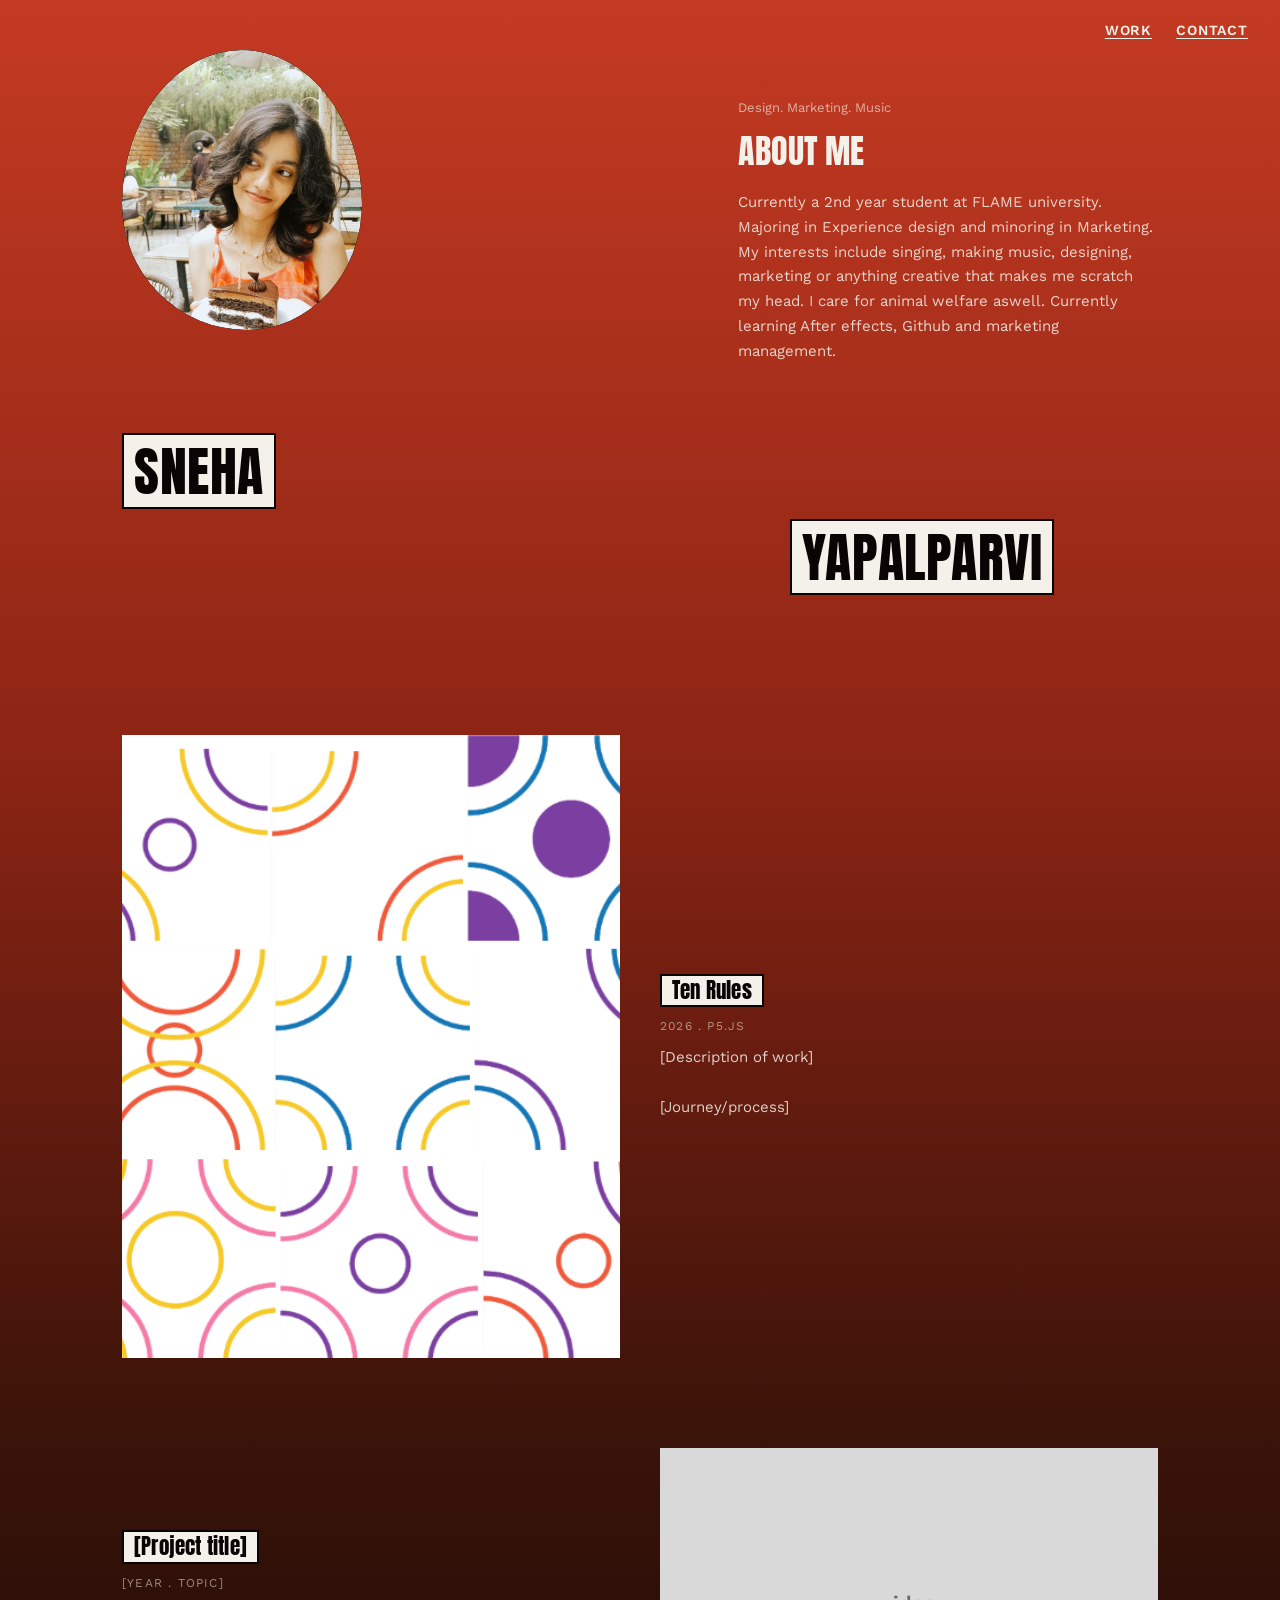
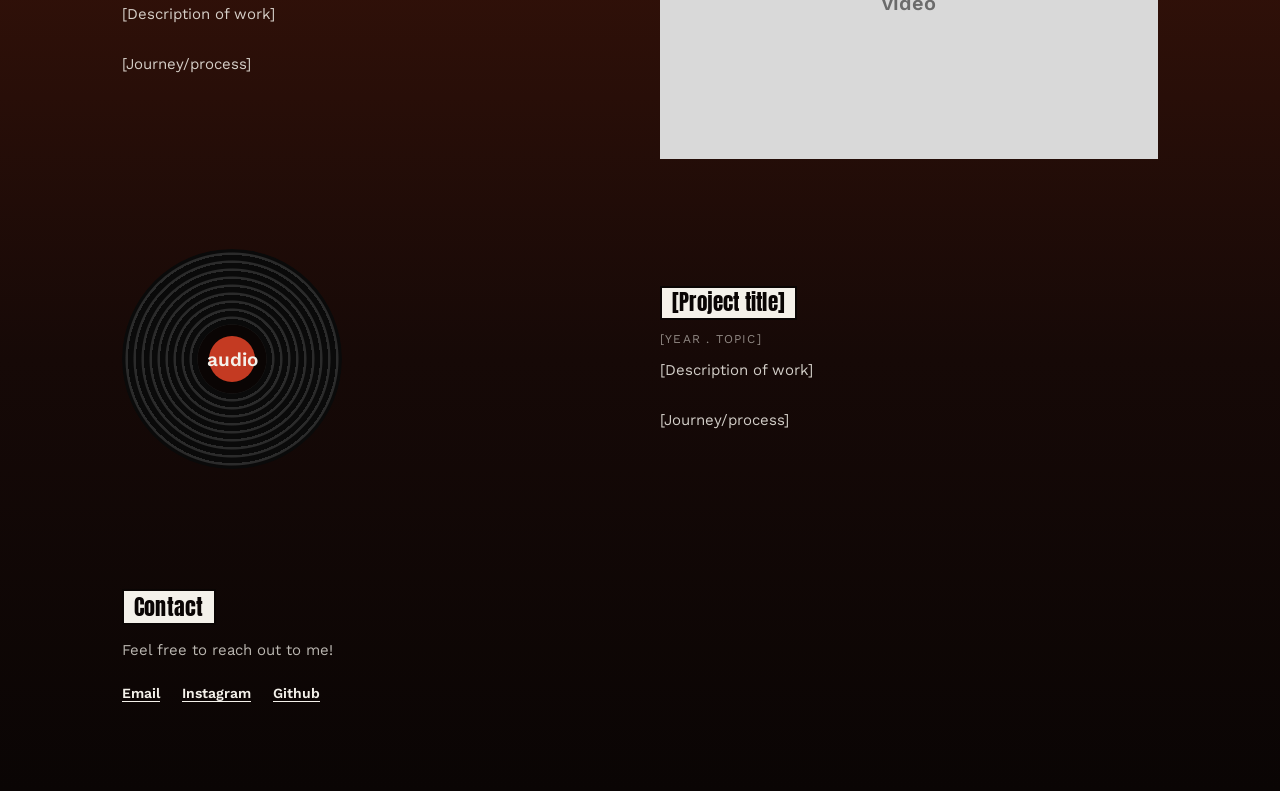
<file: index.html>
<!DOCTYPE html>
<html lang="en">
<head>
<meta charset="UTF-8">
<meta name="viewport" content="width=device-width, initial-scale=1.0">
<title>SNEHA — Portfolio</title>
<link rel="preconnect" href="https://fonts.googleapis.com">
<link rel="preconnect" href="https://fonts.gstatic.com" crossorigin>
<link href="https://fonts.googleapis.com/css2?family=Anton&family=Work+Sans:wght@400;500;600;700&display=swap" rel="stylesheet">
<link rel="stylesheet" href="style.css">
</head>
<body>

<header class="topnav">
  <nav>
    <a href="#work" class="link">WORK</a>
    <a href="#contact" class="link">CONTACT</a>
  </nav>
</header>

<section class="hero" id="top">
  <div class="hero-visual">
    <div class="blob">
      <img src="me.jpeg" alt="Your photo" onerror="this.style.display='none'" onload="this.nextElementSibling.style.display='none'">
      <span>image</span>
    </div>
  </div>

  <div class="hero-text">
    <p class="eyebrow">Design. Marketing. Music</p>
    <h2 class="section-label">ABOUT ME</h2>
    <p class="about-copy">Currently a 2nd year student at FLAME university. Majoring in Experience design and minoring in Marketing. 
My interests include singing, making music, designing, marketing or anything creative that makes me scratch my head. I care for animal welfare aswell. 
Currently learning After effects, Github and marketing management.</p>
  </div>

  <h1 class="name">
    <span class="tag-box name-first">SNEHA</span>
    <span class="tag-box name-last">YAPALPARVI</span>
  </h1>
</section>

<section class="work" id="work">

  <article class="project img-left">
    <div class="media media-image">
      <img src="a1collage.png" alt="Project image" onerror="this.style.display='none'" onload="this.nextElementSibling.style.display='none'">
      <span>image</span>
    </div>
    <div class="project-info">
      <h3 class="tag-box">Ten Rules</h3>
      <p class="meta">2026 . P5.js</p>
      <p class="desc">[Description of work]</p>
      <p class="desc">[Journey/process]</p>
    </div>
  </article>

  <article class="project video-right">
    <div class="project-info">
      <h3 class="tag-box">[Project title]</h3>
      <p class="meta">[Year . Topic]</p>
      <p class="desc">[Description of work]</p>
      <p class="desc">[Journey/process]</p>
    </div>
    <div class="media media-video"><span>video</span></div>
  </article>

  <article class="project audio-left">
    <div class="media media-audio"><span>audio</span></div>
    <div class="project-info">
      <h3 class="tag-box">[Project title]</h3>
      <p class="meta">[Year . Topic]</p>
      <p class="desc">[Description of work]</p>
      <p class="desc">[Journey/process]</p>
    </div>
  </article>

</section>

<footer class="contact" id="contact">
  <h2 class="tag-box">Contact</h2>
  <p class="contact-line">Feel free to reach out to me!</p>
  <div class="contact-links">
    <a href="mailto:#" class="link">Email</a>
    <a href="#" class="link">Instagram</a>
    <a href="#" class="link">Github</a>
  </div>
</footer>

</body>
</html>
</file>
<file: style.css>
:root{
  --red-top:#c43a22;
  --red-mid:#8b2414;
  --red-dark:#3a1309;
  --near-black:#160907;
  --black:#0a0504;
  --white:#f4f1ea;
  --grey:#d9d9d9;
}

*{ box-sizing:border-box; }
html{ scroll-behavior:smooth; }

body{
  margin:0;
  color:var(--white);
  font-family:'Work Sans', sans-serif;
  background:linear-gradient(180deg,
    var(--red-top) 0%,
    var(--red-mid) 32%,
    var(--red-dark) 60%,
    var(--near-black) 82%,
    var(--black) 100%);
}

h1,h2,h3{ margin:0; }
p{ margin:0; }
img{ max-width:100%; display:block; }

/* placeholder / editable text boxes */
.tag-box{
  display:inline-block;
  background:var(--white);
  color:var(--black);
  font-family:'Anton', sans-serif;
  font-weight:400;
  letter-spacing:0.01em;
  padding:2px 10px;
  border:2px solid var(--black);
  line-height:1.25;
}

.link{
  color:var(--white);
  text-decoration:underline;
  text-underline-offset:3px;
  font-family:'Work Sans', sans-serif;
  font-size:14px;
  font-weight:600;
  transition:opacity 0.2s ease;
}
.link:hover{ opacity:0.7; }

/* ---------------- NAV ---------------- */
.topnav{
  position:sticky;
  top:0;
  z-index:20;
  display:flex;
  justify-content:flex-end;
  padding:22px 32px;
}
.topnav nav{
  display:flex;
  gap:24px;
}
.topnav .link{ letter-spacing:0.06em; }

/* ---------------- HERO ---------------- */
.hero{
  position:relative;
  max-width:1100px;
  margin:0 auto;
  padding:10px 32px 80px;
}

.hero-visual{
  position:absolute;
  top:-10px;
  left:32px;
  width:240px;
  height:280px;
}
.blob{
  position:relative;
  width:100%;
  height:100%;
  background:var(--black);
  border-radius:50% 50% 48% 52% / 55% 55% 45% 45%;
  overflow:hidden;
  display:flex;
  align-items:flex-end;
  justify-content:center;
  padding-bottom:22px;
}
.blob img{
  position:absolute;
  inset:0;
  width:100%;
  height:100%;
  object-fit:cover;
  border-radius:inherit;
}
.blob span{
  position:relative;
  z-index:1;
  font-family:'Work Sans', sans-serif;
  font-weight:600;
  font-size:22px;
  color:var(--white);
}

.hero-text{
  max-width:420px;
  margin-left:auto;
  padding-top:30px;
}
.eyebrow{
  font-size:13px;
  opacity:0.65;
  margin-bottom:10px;
}
.section-label{
  font-family:'Anton', sans-serif;
  font-weight:400;
  font-size:clamp(1.6rem,4vw,2.1rem);
  color:var(--white);
  margin-bottom:14px;
}
.about-copy{
  font-size:15px;
  line-height:1.65;
  opacity:0.85;
}

.name{
  margin-top:70px;
  display:flex;
  flex-direction:column;
  gap:10px;
  font-size:clamp(1.8rem,6vw,3.4rem);
}
.name .tag-box{ width:fit-content; }
.name-last{ align-self:flex-end; margin-right:10%; }

/* ---------------- WORK / PROJECTS ---------------- */
.work{
  max-width:1100px;
  margin:0 auto;
  padding:60px 32px 40px;
  display:flex;
  flex-direction:column;
  gap:90px;
}

.project{
  display:grid;
  grid-template-columns:1fr 1fr;
  gap:40px;
  align-items:center;
}

.project-info{
  display:flex;
  flex-direction:column;
  gap:12px;
  max-width:420px;
}
.project-info .tag-box{
  font-size:1.3rem;
  width:fit-content;
}
.project-info .meta{
  font-family:'Work Sans', sans-serif;
  font-size:12px;
  letter-spacing:0.1em;
  opacity:0.55;
  text-transform:uppercase;
}
.project-info .desc{
  font-size:15px;
  line-height:1.6;
  opacity:0.85;
}
.project-info .desc + .desc{ margin-top:14px; }

.media{
  position:relative;
  display:flex;
  align-items:center;
  justify-content:center;
  font-family:'Work Sans', sans-serif;
  font-weight:600;
  color:var(--near-black);
  overflow:hidden;
}

.media img,
.media video{
  position:absolute;
  inset:0;
  width:100%;
  height:100%;
  object-fit:cover;
}

.media-image{
  background:var(--grey);
  aspect-ratio:4/5;
  color:#6b6b6b;
  font-size:20px;
}

.media-video{
  background:var(--grey);
  aspect-ratio:16/10;
  color:#6b6b6b;
  font-size:20px;
}

.media-audio{
  width:220px;
  height:220px;
  border-radius:50%;
  justify-self:start;
  position:relative;
  display:flex;
  align-items:center;
  justify-content:center;
}
.media-audio::before{
  content:"";
  position:absolute;
  inset:0;
  border-radius:50%;
  background:
    radial-gradient(circle at center, var(--black) 0 34px, transparent 35px),
    repeating-radial-gradient(circle at center, #2b2b2b 0 2px, #0a0a0a 3px 8px);
  animation: spin 6s linear infinite;
}

@keyframes spin{
  from{ transform:rotate(0deg); }
  to{ transform:rotate(360deg); }
}

@media (prefers-reduced-motion: reduce){
  .media-audio::before{ animation:none; }
}
.media-audio::after{
  content:"";
  position:absolute;
  top:50%; left:50%;
  width:46px; height:46px;
  border-radius:50%;
  background:var(--red-top);
  transform:translate(-50%,-50%);
}
.media-audio span{
  position:relative;
  z-index:2;
  color:var(--white);
  font-size:19px;
  background:transparent;
}

.video-right .project-info{ order:1; }
.video-right .media{ order:2; }

/* ---------------- CONTACT ---------------- */
.contact{
  max-width:1100px;
  margin:0 auto;
  padding:80px 32px 90px;
  display:flex;
  flex-direction:column;
  gap:16px;
}
.contact .tag-box{
  font-size:1.4rem;
  width:fit-content;
}
.contact-line{
  font-size:15px;
  opacity:0.75;
}
.contact-links{
  display:flex;
  gap:22px;
  margin-top:10px;
  flex-wrap:wrap;
}

/* ---------------- RESPONSIVE ---------------- */
@media (max-width:760px){
  .hero-visual{ position:relative; top:0; left:0; width:180px; height:210px; margin-bottom:24px; }
  .hero-text{ margin-left:0; padding-top:0; max-width:100%; }
  .name{ margin-top:40px; }
  .project{ grid-template-columns:1fr; }
  .video-right .project-info{ order:0; }
  .video-right .media{ order:0; }
  .media-audio{ justify-self:center; }
  .name-last{ margin-right:0; }
}
</file>
